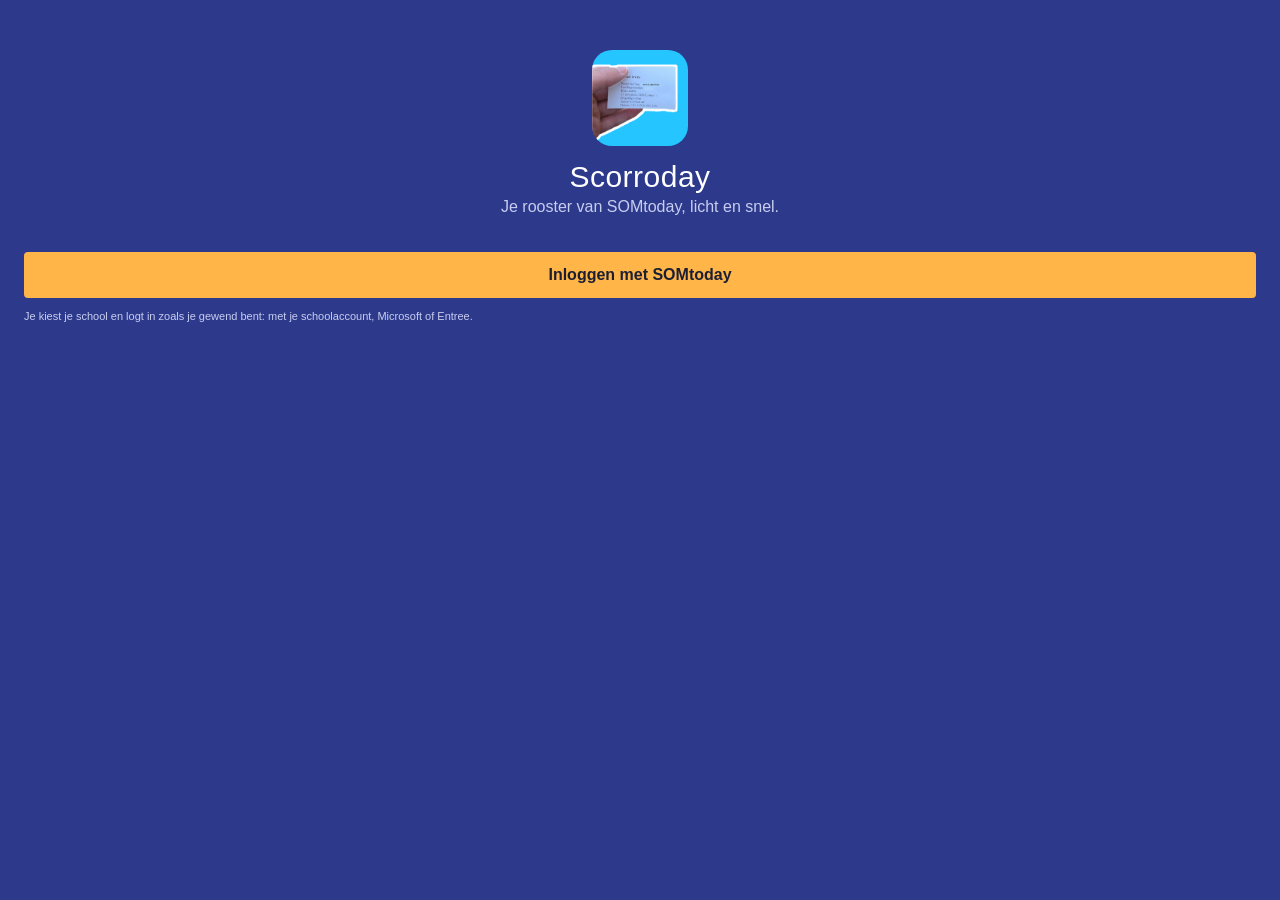
<file: public/index.html>
<!doctype html>
<html lang="nl">
<head>
<meta charset="utf-8">
<meta name="viewport" content="width=device-width, initial-scale=1, maximum-scale=1, user-scalable=no">
<meta http-equiv="X-UA-Compatible" content="IE=edge">
<title>Scorroday</title>
<meta name="theme-color" content="#2d3a8c">
<meta name="mobile-web-app-capable" content="yes">
<meta name="apple-mobile-web-app-capable" content="yes">
<link rel="icon" href="img/icon-192.png">
<link rel="apple-touch-icon" href="img/icon-180.png">
<link rel="manifest" href="manifest.webmanifest">
<link rel="stylesheet" href="app.css?v=1">
</head>
<body>
<div id="fout" hidden></div>

<!-- inloggen -->
<section id="pInlog" class="pagina" hidden>
  <div class="inlogKop">
    <img src="img/logo.png" alt="" class="logo">
    <h1>Scorroday</h1>
    <p>Je rooster van SOMtoday, licht en snel.</p>
  </div>
  <div class="inlogMidden">
    <button id="inlogKnop" class="knop groot">Inloggen met SOMtoday</button>
    <p class="klein">Je kiest je school en logt in zoals je gewend bent: met je schoolaccount, Microsoft of Entree.</p>
    <div id="plakDeel" hidden>
      <p class="klein">Lukt het niet vanzelf? Kopieer de link die begint met <b>somtoday://</b> (in de ontwikkelaarstools onder Netwerk) en plak hem hier.</p>
      <form id="plakForm"><input id="plakVeld" class="veld" placeholder="somtoday://…" autocomplete="off"><button class="knop">OK</button></form>
    </div>
    <div id="inlogStatus" class="klein"></div>
  </div>
</section>

<!-- inlogscherm van SOMtoday binnen de app (alleen in de Lumia-app) -->
<section id="pWeb" class="pagina" hidden>
  <div class="balk"><button id="webTerug" class="ikoon" aria-label="Terug">&#8592;</button><span>Inloggen</span></div>
  <div id="webPlek"></div>
  <div id="webLaden"><i></i><i></i><i></i></div>
</section>

<!-- rooster -->
<section id="pRooster" class="pagina" hidden>
  <header class="balk">
    <div class="titel"><b id="naam">Rooster</b><span id="school"></span></div>
    <button id="vandaagKnop" class="kaal">vandaag</button>
    <button id="menuKnop" class="ikoon" aria-label="Menu">&#8942;</button>
  </header>
  <div class="tabs">
    <button data-tab="tRooster" class="aan">rooster</button>
    <button data-tab="tCijfers">cijfers</button>
  </div>
  <div id="tRooster" class="tab">
    <div class="week">
      <button id="weekTerug" class="ikoon pijl" aria-label="Vorige week">&#8249;</button>
      <div id="dagen"></div>
      <button id="weekVerder" class="ikoon pijl" aria-label="Volgende week">&#8250;</button>
    </div>
    <div id="dagTitel"></div>
    <div id="lessen" class="scroll"></div>
  </div>
  <div id="tCijfers" class="tab" hidden>
    <div class="soort">
      <button data-soort="laatste" class="aan">laatste</button>
      <button data-soort="vakken">per vak</button>
    </div>
    <div id="cijfers" class="scroll"></div>
  </div>
  <div id="laden" hidden><i></i><i></i><i></i></div>
</section>

<!-- les in het groot -->
<div id="detail" hidden>
  <div class="schaduw"></div>
  <div class="vel">
    <div id="dKleur" class="streep"></div>
    <h2 id="dVak"></h2>
    <dl id="dLijst"></dl>
    <button id="dSluit" class="knop">Sluiten</button>
  </div>
</div>

<div id="menu" hidden>
  <div class="schaduw"></div>
  <div class="vel menuVel">
    <button data-doe="ververs">Vernieuwen</button>
    <button data-doe="uit">Uitloggen</button>
  </div>
</div>

<script src="fout.js"></script>
<script src="app.js?v=1"></script>
</body>
</html>
</file>
<file: public/app.css>
/* Scorroday: plat, indigo met een warme accentkleur. Edge 14: geen CSS-variabelen of grid. */
* { box-sizing: border-box; -webkit-tap-highlight-color: transparent; }
[hidden] { display: none !important; }
html, body { height: 100%; margin: 0; overflow: hidden; }
body { font-family: 'Segoe UI', -apple-system, Roboto, sans-serif; background: #f2f3f8; color: #1c1f33; -ms-user-select: none; user-select: none; }
button { font: inherit; color: inherit; border: 0; background: none; cursor: pointer; padding: 0; }
input { font: inherit; color: inherit; }
.pagina { position: absolute; left: 0; top: 0; right: 0; bottom: 0; display: -ms-flexbox; display: flex; -ms-flex-direction: column; flex-direction: column; }
.knop { background: #ffb547; color: #1c1f33; font-weight: 600; padding: 10px 18px; border-radius: 4px; }
.knop:active { opacity: .75; }
.knop.groot { display: block; width: 100%; font-size: 16px; padding: 14px; }
.klein { font-size: 11px; color: #5d6280; line-height: 1.4; }
.veld { border: 2px solid #c9cce0; border-radius: 4px; padding: 8px; font-size: 13px; min-width: 0; -ms-flex: 1; flex: 1; outline: 0; }
.kaal { color: #ffb547; font-weight: 600; padding: 0 8px; height: 48px; }
.ikoon { width: 48px; height: 48px; font-size: 21px; line-height: 48px; text-align: center; color: #fff; }

/* inloggen */
#pInlog { background: #2d3a8c; color: #fff; }
.inlogKop { padding: 50px 24px 20px; text-align: center; }
.logo { width: 96px; height: 96px; border-radius: 20px; }
.inlogKop h1 { margin: 10px 0 4px; font-size: 30px; font-weight: 300; letter-spacing: .5px; }
.inlogKop p { margin: 0; color: #c8cdf0; }
.inlogMidden { padding: 16px 24px; }
#pInlog .klein { color: #c8cdf0; }
#plakForm { display: -ms-flexbox; display: flex; margin-top: 6px; }
#plakForm .knop { margin-left: 6px; }
#inlogStatus { margin-top: 14px; min-height: 18px; color: #ffd28f !important; }

/* inloggen binnen de app */
#pWeb { background: #fff; }
.balk { display: -ms-flexbox; display: flex; -ms-flex-align: center; align-items: center; height: 52px; background: #2d3a8c; color: #fff; -ms-flex-negative: 0; flex-shrink: 0; }
.balk > span { font-size: 16px; }
#webPlek { position: relative; -ms-flex: 1; flex: 1; }
#webPlek x-ms-webview { position: absolute; left: 0; top: 0; width: 100%; height: 100%; }
#webLaden, #laden { position: absolute; left: 0; right: 0; top: 52px; height: 4px; overflow: hidden; }
#webLaden i, #laden i {
  position: absolute; top: 0; width: 5px; height: 4px; border-radius: 2px; background: #ffb547; left: -10px;
  -webkit-animation: punt 2s infinite; animation: punt 2s infinite;
}
#webLaden i:nth-child(2), #laden i:nth-child(2) { -webkit-animation-delay: .15s; animation-delay: .15s; }
#webLaden i:nth-child(3), #laden i:nth-child(3) { -webkit-animation-delay: .3s; animation-delay: .3s; }
@-webkit-keyframes punt { 0% { left: -10px; } 40% { left: 45%; } 60% { left: 55%; } 100% { left: 105%; } }
@keyframes punt { 0% { left: -10px; } 40% { left: 45%; } 60% { left: 55%; } 100% { left: 105%; } }

/* rooster */
.titel { -ms-flex: 1; flex: 1; min-width: 0; padding-left: 14px; }
.titel b { display: block; font-size: 16px; font-weight: 600; white-space: nowrap; overflow: hidden; text-overflow: ellipsis; }
.titel span { display: block; font-size: 11px; color: #c8cdf0; white-space: nowrap; overflow: hidden; text-overflow: ellipsis; }
.week { display: -ms-flexbox; display: flex; background: #2d3a8c; color: #fff; padding-bottom: 6px; -ms-flex-negative: 0; flex-shrink: 0; }
.week .pijl { width: 30px; font-size: 26px; height: 52px; line-height: 48px; color: #c8cdf0; }
#dagen { -ms-flex: 1; flex: 1; display: -ms-flexbox; display: flex; }
#dagen button { -ms-flex: 1; flex: 1; height: 52px; border-radius: 26px; text-align: center; margin: 0 1px; }
#dagen button span { display: block; font-size: 11px; color: #c8cdf0; text-transform: lowercase; line-height: 1.4; }
#dagen button b { display: block; font-size: 17px; font-weight: 600; line-height: 1.1; }
#dagen button.vandaag b { color: #ffb547; }
#dagen button.aan { background: #fff; color: #2d3a8c; }
#dagen button.aan span { color: #5d6280; }
#dagen button.leeg b { opacity: .45; }
#dagTitel { padding: 12px 16px 4px; font-size: 12px; color: #5d6280; text-transform: lowercase; -ms-flex-negative: 0; flex-shrink: 0; }
.scroll { -ms-flex: 1; flex: 1; overflow-y: auto; -webkit-overflow-scrolling: touch; -ms-overflow-style: -ms-autohiding-scrollbar; padding: 4px 10px 20px; }

.les {
  display: -ms-flexbox; display: flex; background: #fff; border-radius: 6px; margin-bottom: 8px;
  box-shadow: 0 1px 2px rgba(20,25,60,.12); overflow: hidden; min-height: 62px;
}
.les .uur {
  width: 44px; -ms-flex-negative: 0; flex-shrink: 0; text-align: center; font-size: 18px; font-weight: 600;
  padding-top: 16px; color: #fff;
}
.les .tekst { -ms-flex: 1; flex: 1; min-width: 0; padding: 8px 10px; }
.les .vak { font-size: 14px; font-weight: 600; white-space: nowrap; overflow: hidden; text-overflow: ellipsis; }
.les .sub { font-size: 11px; color: #5d6280; white-space: nowrap; overflow: hidden; text-overflow: ellipsis; }
.les .tijd { padding: 8px 10px 0 0; font-size: 11px; color: #5d6280; text-align: right; white-space: nowrap; }
.les .let { display: inline-block; margin-top: 3px; font-size: 11px; font-weight: 600; padding: 1px 6px; border-radius: 3px; background: #fff1d9; color: #8a5600; }
.les.uitval .vak, .les.uitval .sub { text-decoration: line-through; color: #9a9db3; }
.les.uitval .let { background: #fde2e2; color: #b3261e; }
.les.nu { box-shadow: 0 0 0 2px #ffb547; }
.pauze { text-align: center; font-size: 11px; color: #9a9db3; margin: -2px 0 6px; }
.niks { text-align: center; color: #5d6280; padding: 50px 20px; font-size: 13px; }
.niks b { display: block; font-size: 35px; margin-bottom: 6px; }

/* tabbladen: rooster / cijfers */
.tabs { display: -ms-flexbox; display: flex; background: #2d3a8c; padding: 0 8px; -ms-flex-negative: 0; flex-shrink: 0; }
.tabs button { font-size: 21px; font-weight: 300; color: #8f97cf; padding: 0 8px 6px; line-height: 1.1; }
.tabs button.aan { color: #fff; }
.tab { -ms-flex: 1; flex: 1; min-height: 0; display: -ms-flexbox; display: flex; -ms-flex-direction: column; flex-direction: column; }
#laden { top: 92px; }
.soort { display: -ms-flexbox; display: flex; margin: 10px 10px 2px; border: 2px solid #2d3a8c; border-radius: 4px; -ms-flex-negative: 0; flex-shrink: 0; }
.soort button { -ms-flex: 1; flex: 1; height: 34px; font-size: 12px; color: #2d3a8c; font-weight: 600; }
.soort button.aan { background: #2d3a8c; color: #fff; }

.cijfer {
  display: -ms-flexbox; display: flex; -ms-flex-align: center; align-items: center; background: #fff; border-radius: 6px;
  margin-bottom: 8px; box-shadow: 0 1px 2px rgba(20,25,60,.12); padding: 8px 10px; min-height: 58px;
}
.cijfer .getal {
  width: 52px; height: 42px; -ms-flex-negative: 0; flex-shrink: 0; border-radius: 6px; margin-right: 10px; text-align: center;
  font-size: 18px; font-weight: 600; line-height: 42px; color: #fff; background: #17a398;
}
.cijfer .getal.onv { background: #e4572e; }
.cijfer .getal.tekst { background: #9a9db3; font-size: 13px; }
.cijfer .tekst2 { -ms-flex: 1; flex: 1; min-width: 0; }
.cijfer .vak { font-size: 13px; font-weight: 600; white-space: nowrap; overflow: hidden; text-overflow: ellipsis; }
.cijfer .sub { font-size: 11px; color: #5d6280; white-space: nowrap; overflow: hidden; text-overflow: ellipsis; }
.cijfer .rechts { font-size: 11px; color: #5d6280; text-align: right; margin-left: 8px; white-space: nowrap; }
.kopje { font-size: 11px; color: #5d6280; margin: 12px 4px 6px; }
.terugRij { display: block; color: #2d3a8c; font-weight: 600; font-size: 12px; padding: 6px 4px 8px; }

/* vellen */
#detail, #menu { position: fixed; left: 0; top: 0; right: 0; bottom: 0; z-index: 10; }
.schaduw { position: absolute; left: 0; top: 0; right: 0; bottom: 0; background: rgba(10,12,30,.5); }
.vel { position: absolute; left: 0; right: 0; bottom: 0; background: #fff; padding: 0 18px 18px; border-radius: 10px 10px 0 0; }
.streep { height: 6px; margin: 0 -18px 14px; border-radius: 10px 10px 0 0; }
.vel h2 { margin: 0 0 10px; font-size: 19px; font-weight: 600; }
dl { margin: 0 0 16px; font-size: 13px; }
dt { color: #5d6280; font-size: 11px; text-transform: lowercase; margin-top: 8px; }
dd { margin: 0; }
.menuVel { top: 52px; bottom: auto; left: auto; width: 200px; border-radius: 0 0 0 6px; padding: 6px 0; }
.menuVel button { display: block; width: 100%; text-align: left; padding: 12px 18px; font-size: 14px; }
.menuVel button:active { background: #eef0fa; }

#fout { position: fixed; left: 0; right: 0; top: 0; z-index: 99; background: #b3261e; color: #fff; font-size: 11px; padding: 6px 10px; }
</file>
